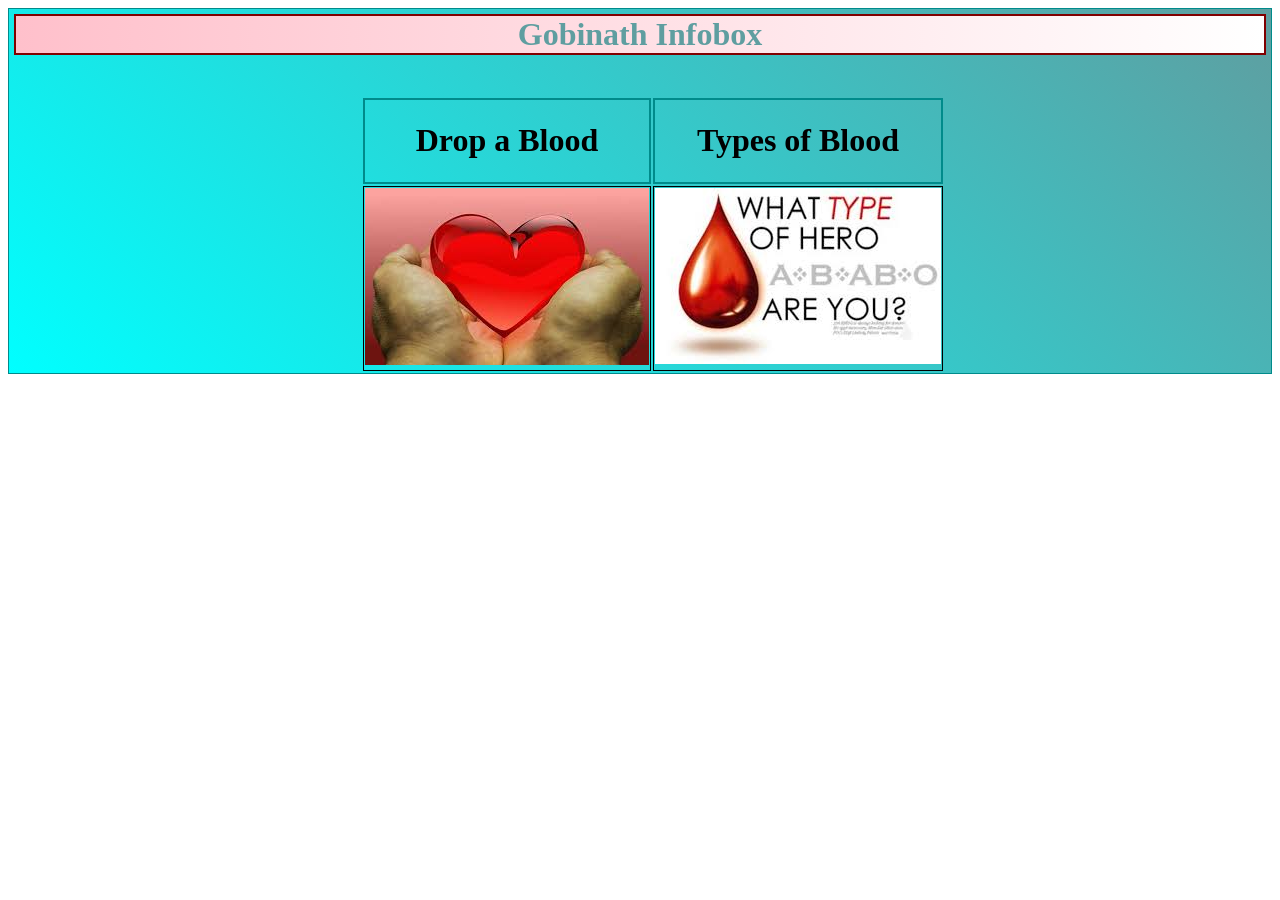
<file: index.html>
<!doctype html>
<html lang="en">
<head>
    <link rel="stylesheet" type="text/css" href="page.html">
    <link rel="stylesheet" type="text/css" href="page.css">
    <title>blood donors</title>
</head>
    <header>   
        <h1>Gobinath Infobox</h1> 
    </header>
<body>
    <table>
        <tr>
            <th><h1>Drop a Blood</h1></th><br>
            <th><h1>Types of Blood</h1></th>
        </tr>
        <tr>
            <td><a href="page.html"><img src="images/give.jpg" alt="bk"></a>
           </td><br>
            <td><a href="blood%20type.html"><img src="images/all%20type.jpg" alt="all type"></a></td>    
        </tr>
    </table>
 </body>
</html>
</file>
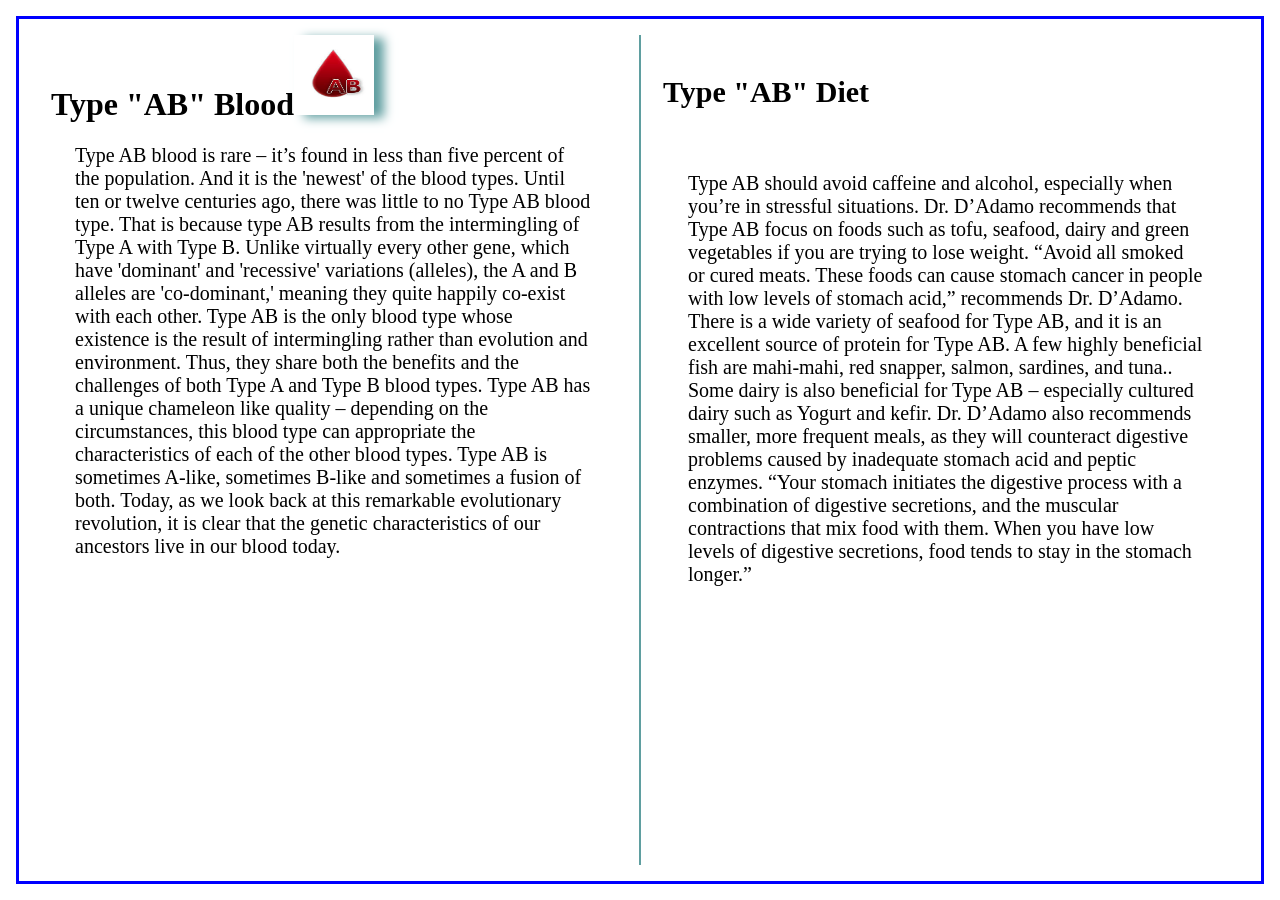
<file: ab.html>
<html lang="en">
    <head>
        <style>
            body{
    border: 3px solid blue;
    -webkit-column-count:2;
    -webkit-column-rule: 2px solid cadetblue;
    padding: 1em;
    margin: 1em;
}
body aside{
    float: right;
}
header img{
    box-shadow: 10px 3px 10px cadetblue;
}
        </style>
    </head>
    <body>
        <header>
        <h1 style="padding-left: .5em;">Type "AB" Blood<img style="height: 2.50em; width: 2.50em"src="images/ab.jpg"></h1>
        </header>
    
     <article>
          <blockquote style="font-size: 20px; padding-top: auto;">Type AB blood is rare – it’s found in less than five percent of the population. And it is the 'newest' of the blood types. Until ten or twelve centuries ago, there was little to no Type AB blood type. That is because type AB results from the intermingling of Type A with Type B. Unlike virtually every other gene, which have 'dominant' and 'recessive' variations (alleles), the A and B alleles are 'co-dominant,' meaning they quite happily co-exist with each other. Type AB is the only blood type whose existence is the result of intermingling rather than evolution and environment. Thus, they share both the benefits and the challenges of both Type A and Type B blood types. Type AB has a unique chameleon like quality – depending on the circumstances, this blood type can appropriate the characteristics of each of the other blood types. Type AB is sometimes A-like, sometimes B-like and sometimes a fusion of both. Today, as we look back at this remarkable evolutionary revolution, it is clear that the genetic characteristics of our ancestors live in our blood today.
         </blockquote>
        </article>
        <aside>
            <h1 style="padding-top: .5em; padding-left: .5em; font-size: 30px;">Type "AB" Diet</h1><br>
            <blockquote style="font-size: 20px; padding-top: auto;">
                Type AB should avoid caffeine and alcohol, especially when you’re in stressful situations. Dr. D’Adamo recommends that Type AB focus on foods such as tofu, seafood, dairy and green vegetables if you are trying to lose weight. “Avoid all smoked or cured meats. These foods can cause stomach cancer in people with low levels of stomach acid,” recommends Dr. D’Adamo. There is a wide variety of seafood for Type AB, and it is an excellent source of protein for Type AB. A few highly beneficial fish are mahi-mahi, red snapper, salmon, sardines, and tuna.. Some dairy is also beneficial for Type AB – especially cultured dairy such as Yogurt and kefir.

Dr. D’Adamo also recommends smaller, more frequent meals, as they will counteract digestive problems caused by inadequate stomach acid and peptic enzymes. “Your stomach initiates the digestive process with a combination of digestive secretions, and the muscular contractions that mix food with them. When you have low levels of digestive secretions, food tends to stay in the stomach longer.” 
            </blockquote>
        </aside>
    </body>
</html>
</file>
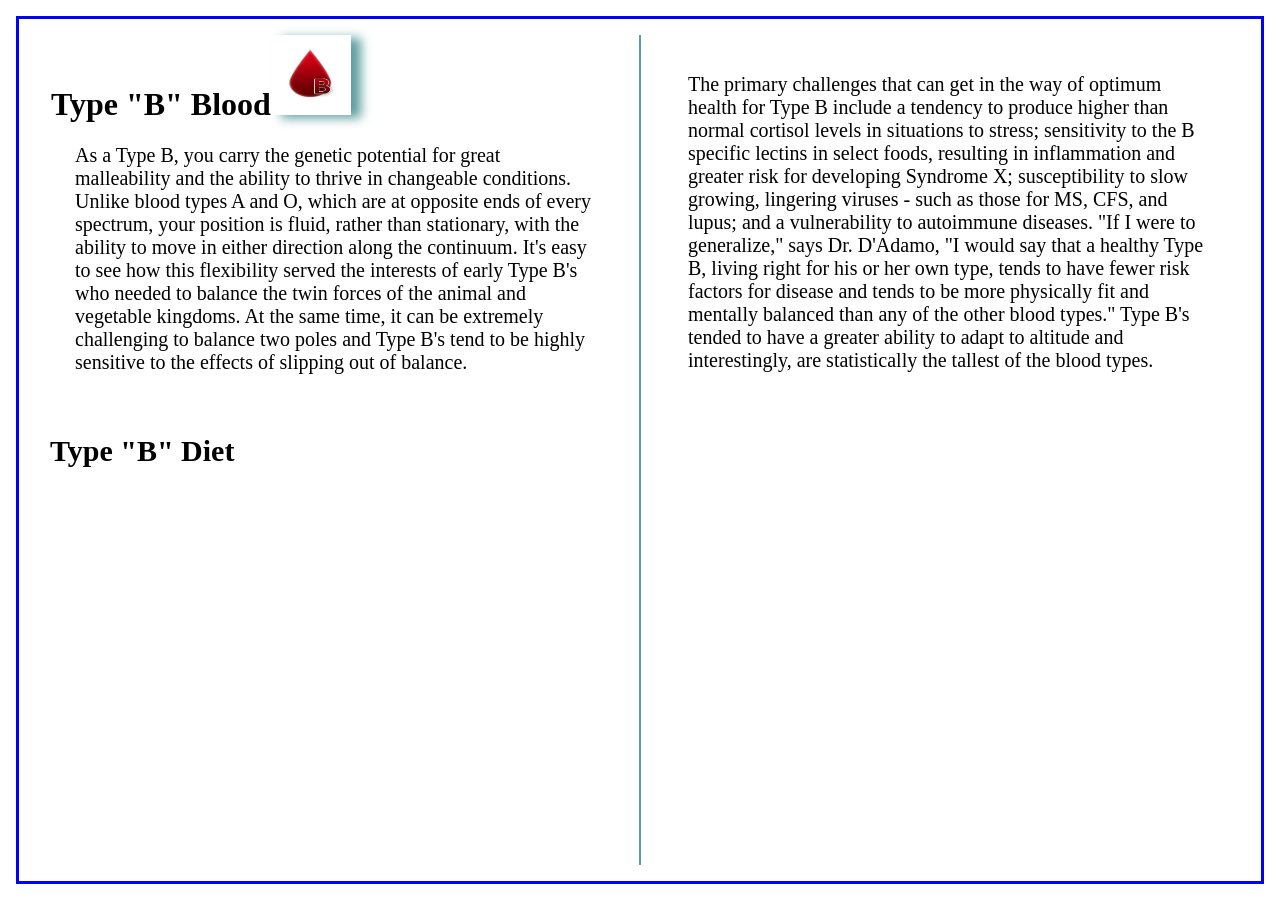
<file: b.html>
<html lang="en">
    <head>
        <link rel="stylesheet" href="b.css"> 
    </head>
    <body>
        <header>
        <h1 style="padding-left: .5em;">Type "B" Blood<img style="height: 2.50em; width: 2.50em"src="images/b%20type.jpg"></h1>
        </header>
    
     <article>
            <blockquote style="font-size: 20px; padding-top: auto;">As a Type B, you carry the genetic potential for great malleability and the ability to thrive in changeable conditions. Unlike blood types A and O, which are at opposite ends of every spectrum, your position is fluid, rather than stationary, with the ability to move in either direction along the continuum. It's easy to see how this flexibility served the interests of early Type B's who needed to balance the twin forces of the animal and vegetable kingdoms. At the same time, it can be extremely challenging to balance two poles and Type B's tend to be highly sensitive to the effects of slipping out of balance.
</blockquote></article>
        <aside>
          <h1 style="padding-top: .5em; padding-left: .5em; font-size: 30px;">Type "B" Diet</h1><br>
            <blockquote style="font-size: 20px; padding-top: auto;">The primary challenges that can get in the way of optimum health for Type B include a tendency to produce higher than normal cortisol levels in situations to stress; sensitivity to the B specific lectins in select foods, resulting in inflammation and greater risk for developing Syndrome X; susceptibility to slow growing, lingering viruses - such as those for MS, CFS, and lupus; and a vulnerability to autoimmune diseases. "If I were to generalize," says Dr. D'Adamo, "I would say that a healthy Type B, living right for his or her own type, tends to have fewer risk factors for disease and tends to be more physically fit and mentally balanced than any of the other blood types." Type B's tended to have a greater ability to adapt to altitude and interestingly, are statistically the tallest of the blood types.</blockquote>
        </aside>
    </body>
</html>
</file>
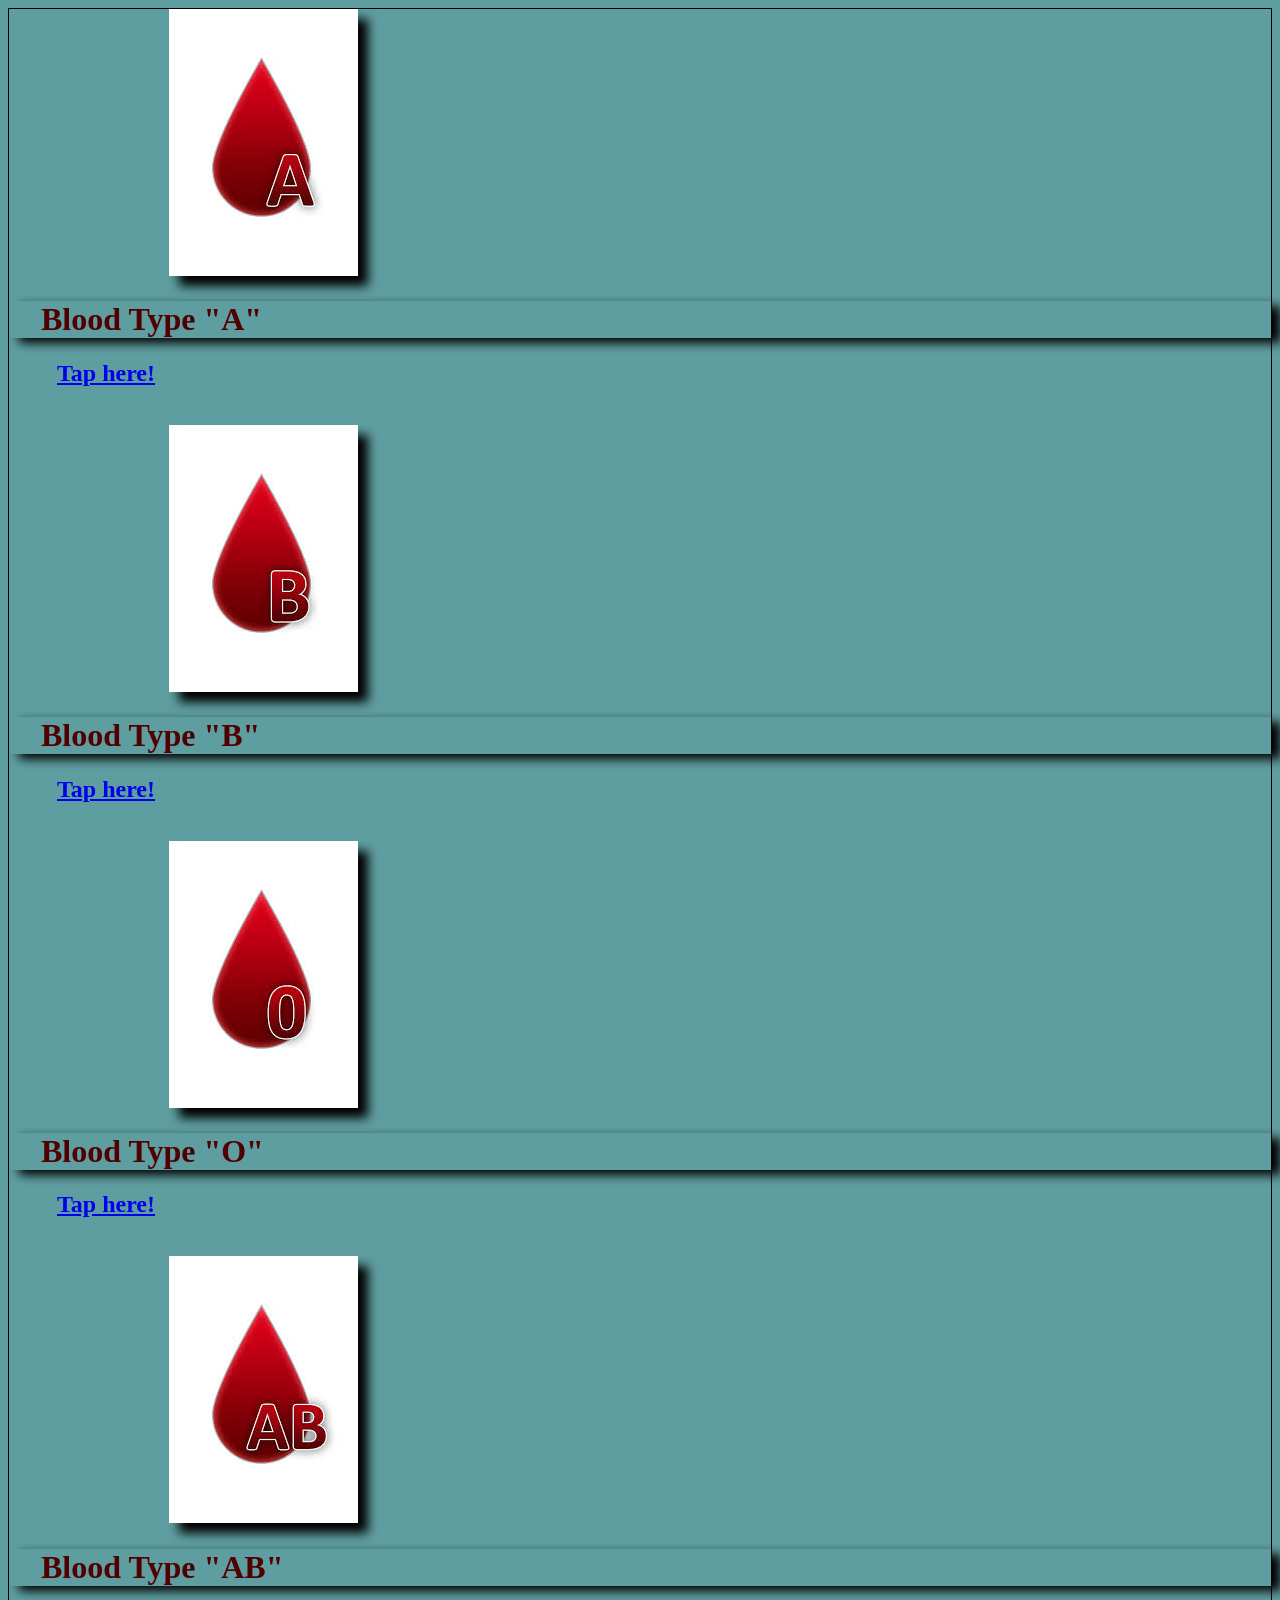
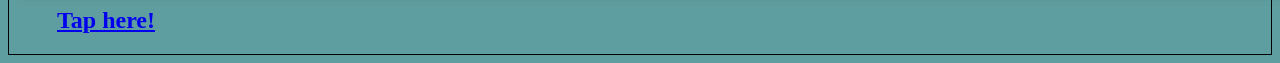
<file: blood type.html>
<!doctype html>
<html lang="en">
<head>
    <title>Blood Types</title>
    <link rel="stylesheet" href="blood%20type.css">
</head>
    
    <body>
     <header>
         <img src="images/a%20type.jpg">
         <h1>Blood Type "A"</h1>
         <a href="type%20a.html"><h2>Tap here!</h2></a>
         <br>
         <img src="images/b%20type.jpg">
         <h1>Blood Type "B"</h1>
         <a href="b.html"><h2>Tap here!</h2></a>
         <br>
         <img src="images/O%20type.jpg">
         <h1>Blood Type "O"</h1><a href="O.html"><h2>Tap here!</h2></a>
         <br>
         <img src="images/ab.jpg">
         <h1>Blood Type "AB"</h1><a href="ab.html"><h2>Tap here!</h2></a>
         </header>
</body>
    </html>
</file>
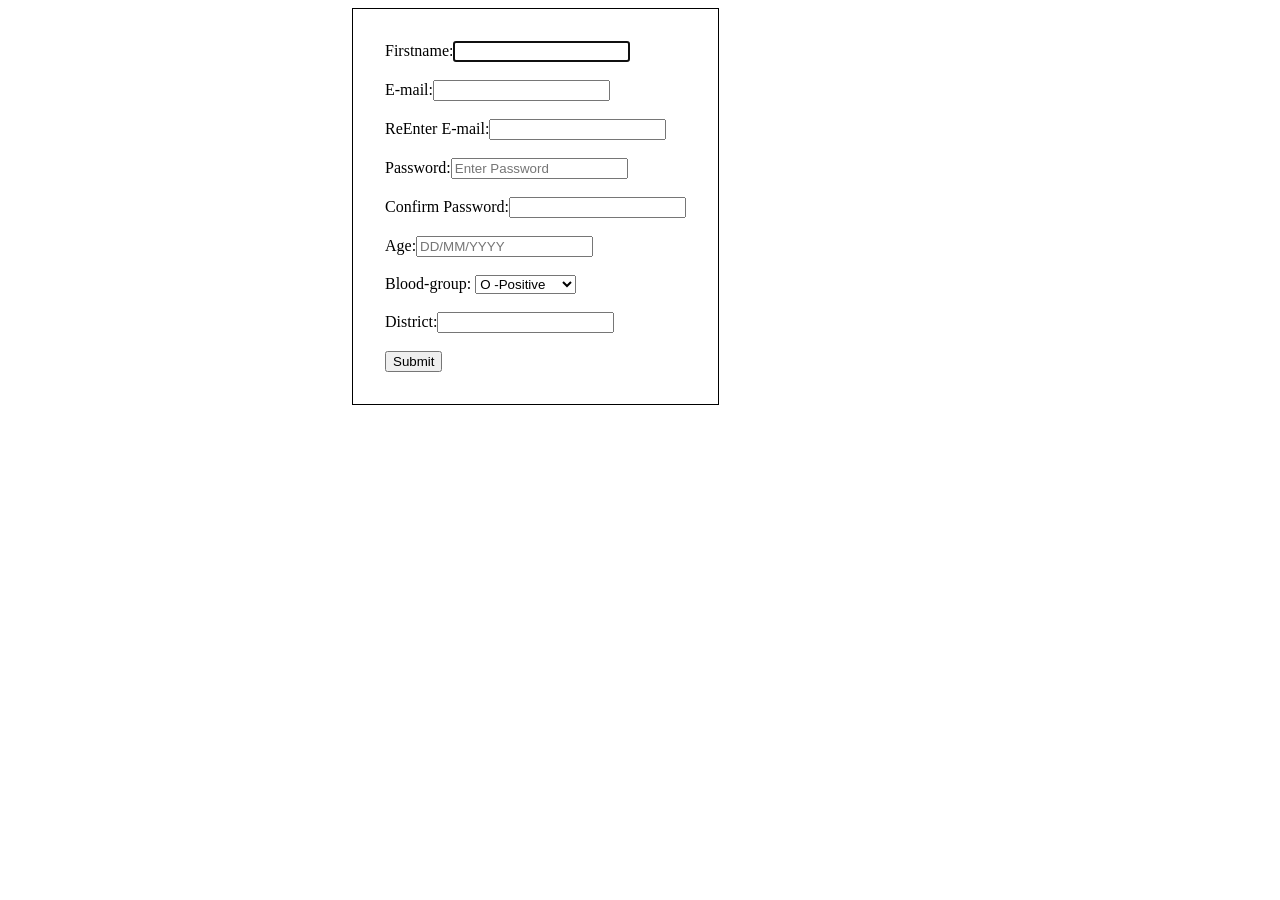
<file: join.html>
<!doctype html>
<html lang="en">
<head>
    <link rel="stylesheet" type="text/css" href="join.css">
    </head>
    <body>
      Firstname:<input type="text" name="Firstname" autofocus required><br><br>
      E-mail:<input type="email" name="E-mail" size="20" autofocus required><br><br>
      ReEnter E-mail:<input type="email" autofocus required><br><br>
      Password:<input type="password" name="Password" maxlength="8" placeholder="Enter Password" autofocus required><br><br>
      Confirm Password:<input type="password" maxlength="8"><br><br>
      Age:<input type="text" name="Age" placeholder="DD/MM/YYYY" autofocus><br><br>
      <label for="Blood-group:">Blood-group:</label>
        <select name="Blood-group" id="Blood-group">
        <option value="O+">O -Positive</option>
        <option value="O-">O -Negative</option>
        <option value="A+">A -Positive</option>
        <option value="A-">A -Negative</option>
        <option value="B+">B -Positive</option>
        <option value="B-">B -Negative</option>
        <option value="AB+">AB -Positive</option>
        <option value="AB-">AB -Negative</option>
        </select><br><br>
      District:<input type="text" name="District" autofocus><br><br>
        
        <a href="tq.html"><input type="submit" name="Submit" autofocus></a>
 </body>
<html>
</file>
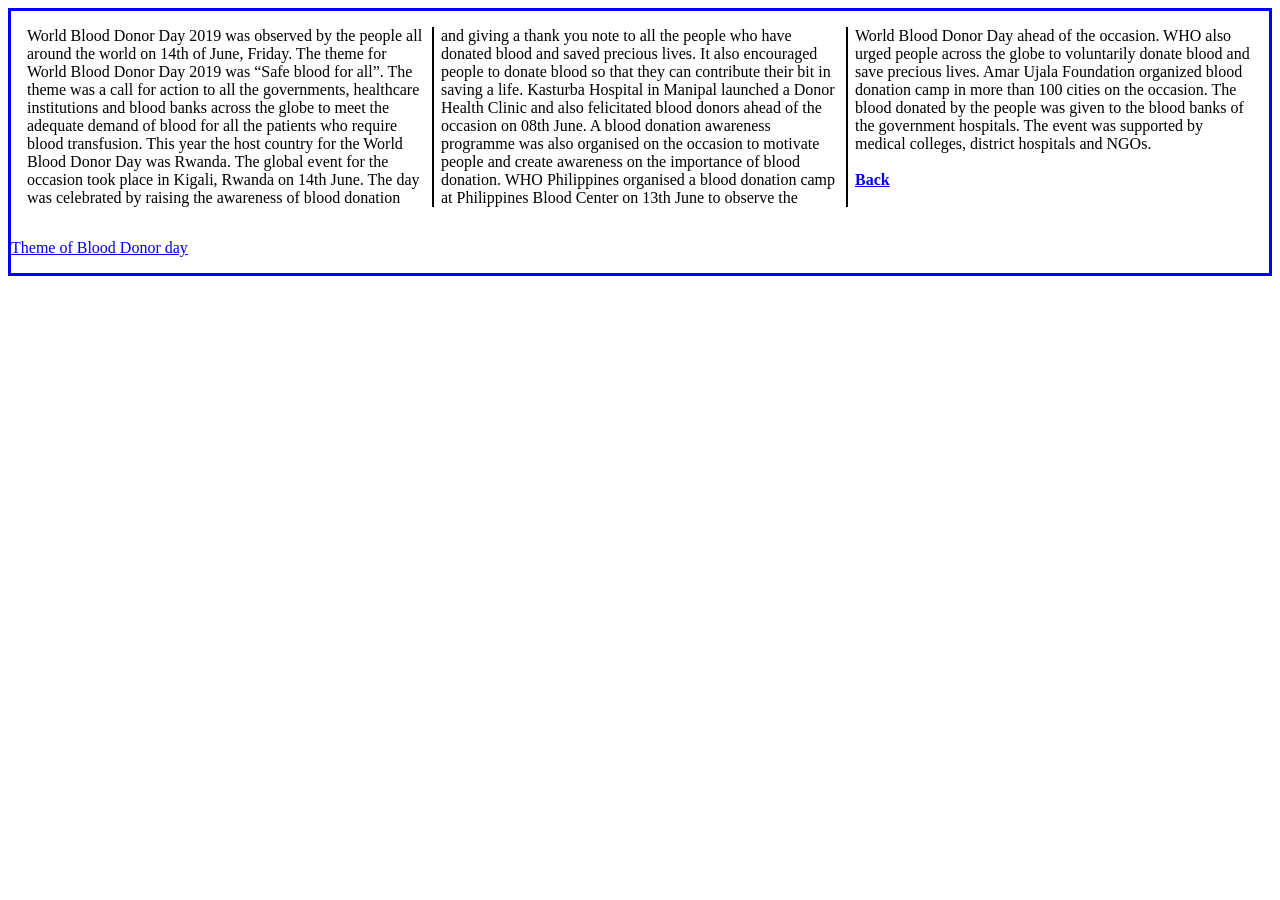
<file: next.html>
<!doctype html>
<html lang="en">
<head>
    <title>Content</title>
    <link rel="stylesheet" type="text/css" href="next.css">
    <link rel="stylesheet" href=>
 </head>
<body>
    <article>
World Blood Donor Day 2019 was observed by the people all around the world on 14th of June, Friday.
The theme for World Blood Donor Day 2019 was “Safe blood for all”. The theme was a call for action to all the governments, healthcare institutions and blood banks across the globe to meet the adequate demand of blood for all the patients who require blood transfusion.
This year the host country for the World Blood Donor Day was Rwanda. The global event for the occasion took place in Kigali, Rwanda on 14th June.
The day was celebrated by raising the awareness of blood donation and giving a thank you note to all the people who have donated blood and saved precious lives. It also encouraged people to donate blood so that they can contribute their bit in saving a life.
Kasturba Hospital in Manipal launched a Donor Health Clinic and also felicitated blood donors ahead of the occasion on 08th June. A blood donation awareness programme was also organised on the occasion to motivate people and create awareness on the importance of blood donation.
WHO Philippines organised a blood donation camp at Philippines Blood Center on 13th June to observe the World Blood Donor Day ahead of the occasion. WHO also urged people across the globe to voluntarily donate blood and save precious lives.
Amar Ujala Foundation organized blood donation camp in more than 100 cities on the occasion. The blood donated by the people was given to the blood banks of the government hospitals. The event was supported by medical colleges, district hospitals and NGOs.<br><br>
        <b><a href="index.html">Back</a></b>
            </article>
    </body>
    <footer>
        <p><a href="theme.html">Theme of Blood Donor day</a></p>
        </footer>
</html>
</file>
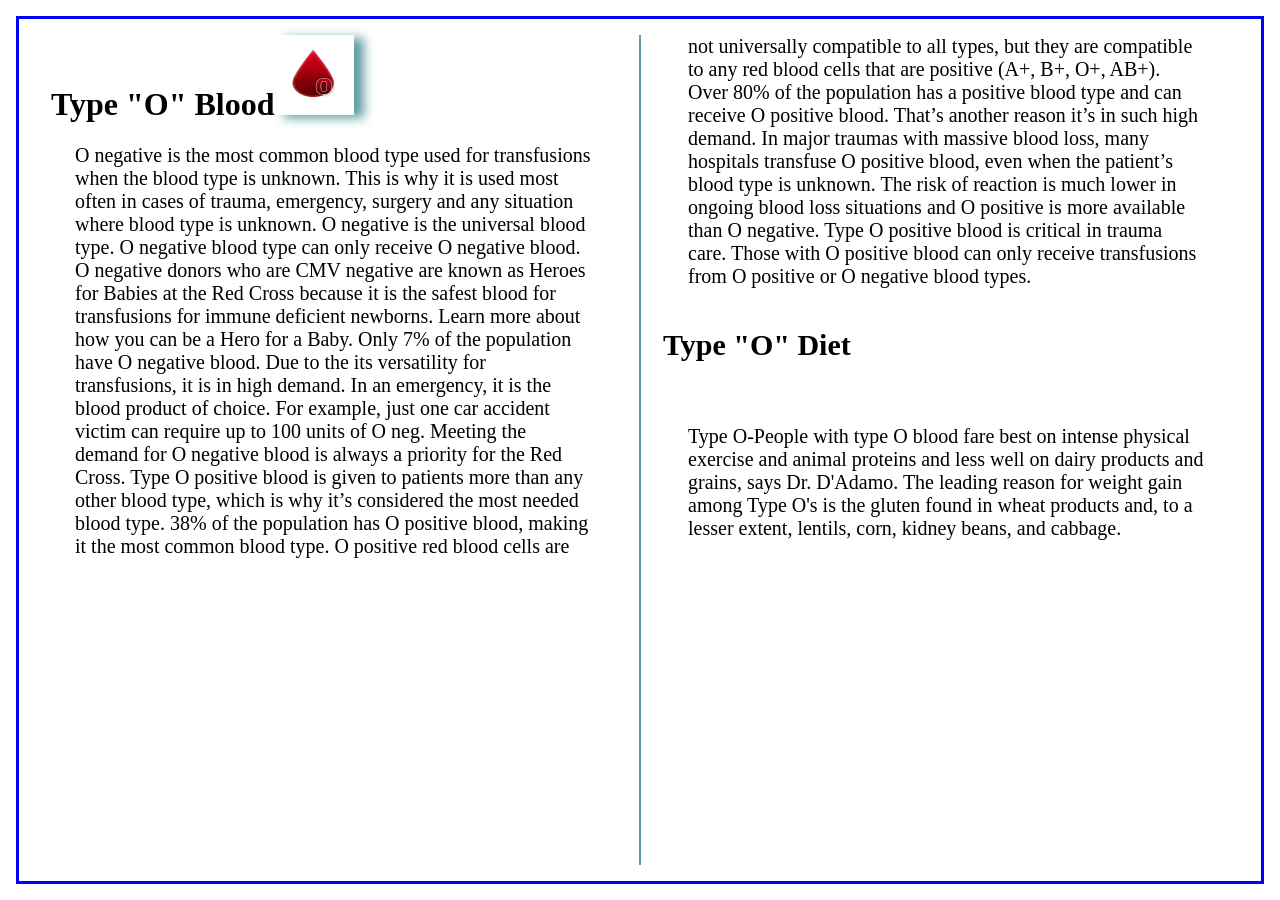
<file: O.html>
<html lang="en">
    <head>
        <style>
            body{
    border: 3px solid blue;
    -webkit-column-count:2;
    -webkit-column-rule: 2px solid cadetblue;
    padding: 1em;
    margin: 1em;
}
body aside{
    float: right;
}
header img{
    box-shadow: 10px 3px 10px cadetblue;
}
        </style>
    </head>
    <body>
        <header>
        <h1 style="padding-left: .5em;">Type "O" Blood<img style="height: 2.50em; width: 2.50em"src="images/O.jpg"></h1>
        </header>
    
     <article>
          <blockquote style="font-size: 20px; padding-top: auto;">O negative is the most common blood type used for transfusions when the blood type is unknown.  This is why it is used most often in cases of trauma, emergency, surgery and any situation where blood type is unknown.  O negative is the universal blood type.
O negative blood type can only receive O negative blood.  
O negative donors who are CMV negative are known as Heroes for Babies at the Red Cross because it is the safest blood for transfusions for immune deficient newborns. Learn more about how you can be a Hero for a Baby.
Only 7% of the population have O negative  blood. Due to the its versatility for transfusions, it is in high demand.  In an emergency, it is the blood product of choice. For example, just one car accident victim can require up to 100 units of O neg. Meeting the demand for O negative blood is always a priority for the Red Cross. 

Type O positive blood is given to patients more than any other blood type, which is why it’s considered the most needed blood type.
38% of the population has O positive blood, making it the most common blood type.
O positive red blood cells are not universally compatible to all types, but they are compatible to any red blood cells that are positive (A+, B+, O+, AB+).
Over 80% of the population has a positive blood type and can receive O positive blood. That’s another reason it’s in such high demand.
In major traumas with massive blood loss, many hospitals transfuse O positive blood, even when the patient’s blood type is unknown. The risk of reaction is much lower in ongoing blood loss situations and O positive is more available than O negative. Type O positive blood is critical in trauma care.
Those with O positive blood can only receive transfusions from O positive or O negative blood types.
         </blockquote>
        </article>
        <aside>
           <h1 style="padding-top: .5em; padding-left: .5em; font-size: 30px;">Type "O" Diet</h1><br> 
            <blockquote style="font-size: 20px; padding-top: auto;">Type O-People with type O blood fare best on intense physical exercise and animal proteins and less well on dairy products and grains, says Dr. D'Adamo. The leading reason for weight gain among Type O's is the gluten found in wheat products and, to a lesser extent, lentils, corn, kidney beans, and cabbage.
            </blockquote>
        </aside>
    </body>
</html>
</file>
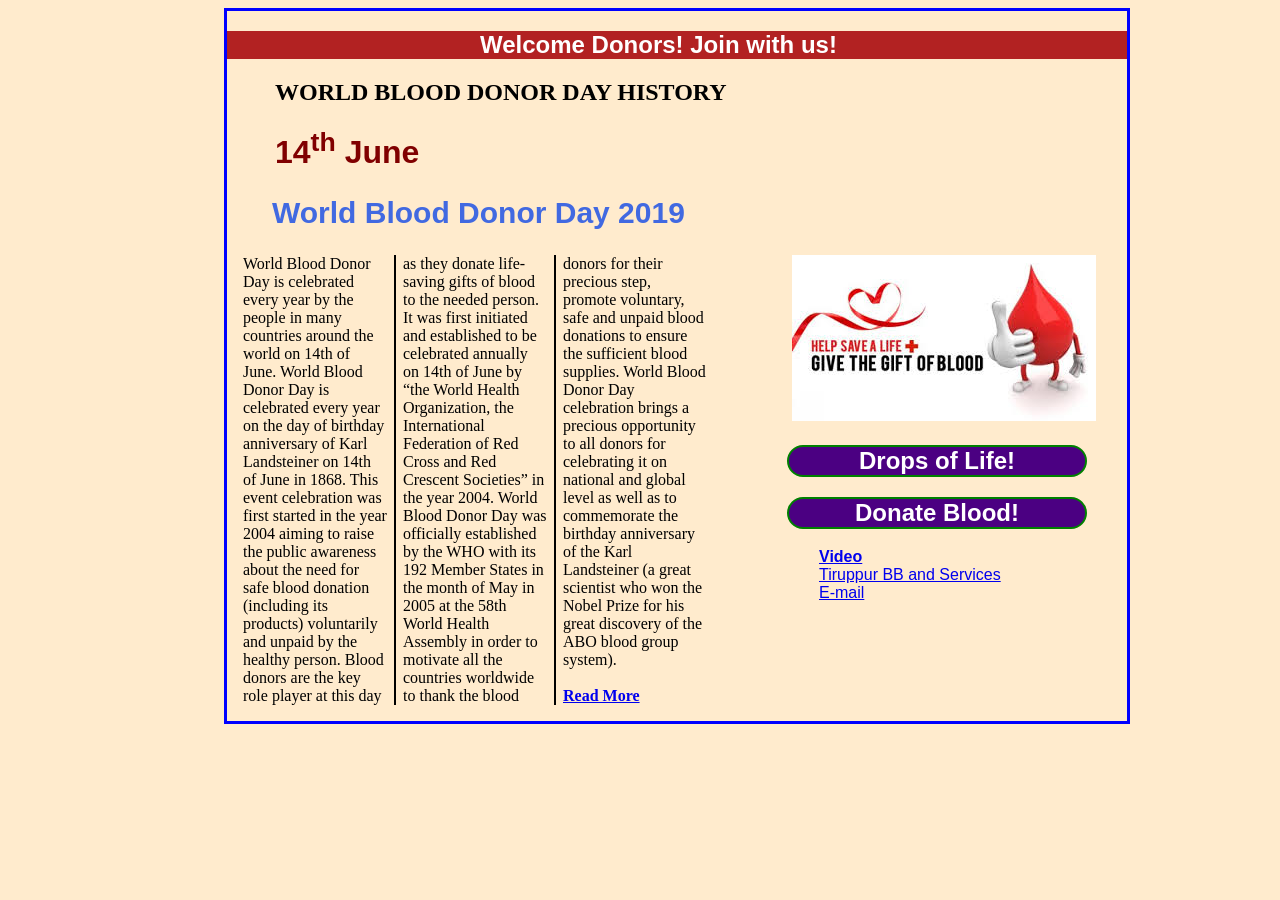
<file: page.html>
<!doctype html>
<html lang="en">
    <head>
        <title>blood donors</title>
        <link rel="favicon" href="images/blood%20donate.jpg">
        <link rel="stylesheet" type="text/css" href="styles/main.css">
        <meta charset="utf-8" charset="utf-8" name="viewport" content="width=device-width, initial-scale=1">
    </head>
    <body>
        <section>
        <blockquote><h1 style="color: white;">Welcome Donors! Join with us!</h1></blockquote>
            </section>
        <main>
            <h2>WORLD BLOOD DONOR DAY HISTORY</h2>
            </main>
        
        <h1 style="font-size: 30px border-bottom:2px; color: #800000; padding-left: 1.5em;">14<sup>th</sup> June</h1><h2 style="font-size: 30px; padding-left: 1.5em;">World Blood Donor Day 2019</h2>
        
            <aside>
                <img style="padding-left: 5px;" src="images/donate.jpg">
        <header>
        <h1 style="color: white">Drops of Life!</h1><h1 style="color: white">Donate Blood!</h1>
        </header>
        
        <b><a href="Blood_Donation_Campaign_Theme..2015_2016_2017(720p).mp4">Video</a></b><br>
                
        <a class= "nav-link dropdown-toggle" href="https://www.tiruppuronline.in/city-guide/blood-banks-in-tirupur">Tiruppur BB and Services</a><br>
                
         <a href="https://accounts.google.com/ServiceLogin/identifier?service=mail&passive=true&rm=false&continue=https%3A%2F%2Fmail.google.com%2Fmail%2F&ss=1&scc=1&ltmpl=default&ltmplcache=2&emr=1&osid=1&flowName=GlifWebSignIn&flowEntry=ServiceLogin">E-mail</a>
    </aside>
        
       <article>
        World Blood Donor Day is celebrated every year by the people in many countries around the world on 14th of June. World Blood Donor Day is celebrated every year on the day of birthday anniversary of Karl Landsteiner on 14th of June in 1868. This event celebration was first started in the year 2004 aiming to raise the public awareness about the need for safe blood donation (including its products) voluntarily and unpaid by the healthy person. Blood donors are the key role player at this day as they donate life-saving gifts of blood to the needed person.
        
        It was first initiated and established to be celebrated annually on 14th of June by “the World Health Organization, the International Federation of Red Cross and Red Crescent Societies” in the year 2004. World Blood Donor Day was officially established by the WHO with its 192 Member States in the month of May in 2005 at the 58th World Health Assembly in order to motivate all the countries worldwide to thank the blood donors for their precious step, promote voluntary, safe and unpaid blood donations to ensure the sufficient blood supplies.
        World Blood Donor Day celebration brings a precious opportunity to all donors for celebrating it on national and global level as well as to commemorate the birthday anniversary of the Karl Landsteiner (a great scientist who won the Nobel Prize for his great discovery of the ABO blood group system).<br><br>
        <b><a href="next.html">Read More</a></b>
        </article>
    </body>
</html>
</file>
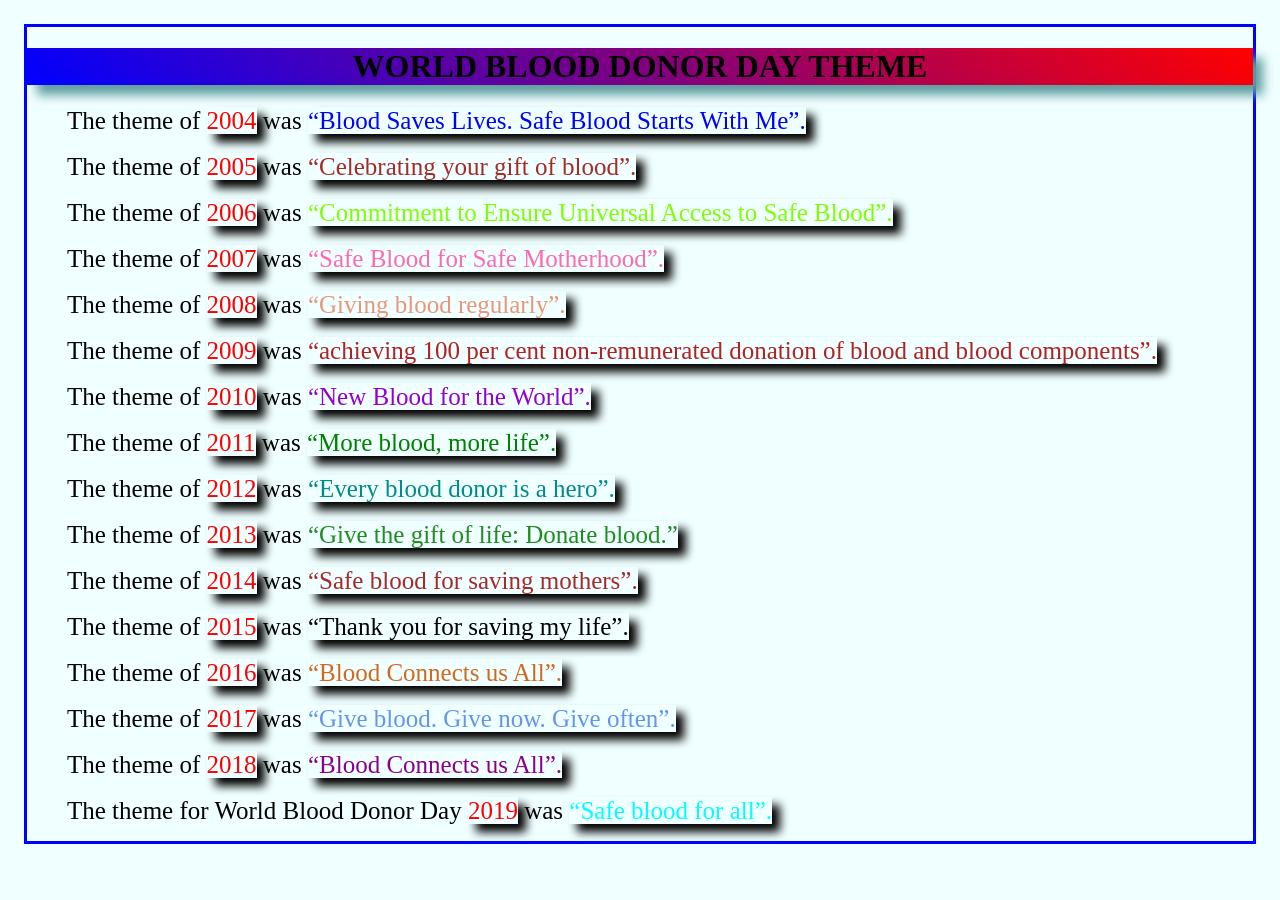
<file: theme.html>
<!doctype html>
<html lang="en">
    <head>
    <title>Theme of Blood Donation</title>
        <link rel="stylesheet" type="text/css" href="theme.css">
    </head>
    <body>
        <header>
            <h1>WORLD BLOOD DONOR DAY THEME</h1>     
        </header>
        <article>
            <ul>
                <li> The theme of <span>2004</span> was <span style="color: blue;">“Blood Saves Lives. Safe Blood Starts With Me”.</span></li><br>
                <li>The theme of <span>2005</span> was <span style="color: brown;">“Celebrating your gift of blood”.</span></li><br>
                <li>The theme of <span>2006</span> was <span style="color: chartreuse;">“Commitment to Ensure Universal Access to Safe Blood”.</span></li><br>
                <li> The theme of <span>2007</span> was <span style="color: hotpink;">“Safe Blood for Safe Motherhood”.</span></li><br>
                <li>The theme of <span>2008</span> was <span style="color: darksalmon;">“Giving blood regularly”.</span></li><br>
                <li>The theme of <span>2009</span> was <span style="color: firebrick;">“achieving 100 per cent non-remunerated donation of blood and blood components”.</span></li><br>
                <li> The theme of <span>2010</span> was <span style="color: darkviolet;">“New Blood for the World”.</span></li><br>
                <li> The theme of <span>2011</span> was <span style="color: green;">“More blood, more life”.</span></li><br>
                <li>The theme of <span>2012</span> was <span style="color: darkcyan;">“Every blood donor is a hero”.</span></li><br>
                <li> The theme of <span>2013</span> was <span style="color: forestgreen;">“Give the gift of life: Donate blood.”</span></li><br>
                <li> The theme of <span>2014</span> was <span style="color: brown;">“Safe blood for saving mothers”.</span></li><br>
                <li> The theme of <span>2015</span> was <span style="color: currentColor;">“Thank you for saving my life”.</span></li><br>
                <li> The theme of <span>2016</span> was <span style="color: chocolate;">“Blood Connects us All”.</span></li><br>
                <li> The theme of <span>2017</span> was <span style="color: cornflowerblue;">“Give blood. Give now. Give often”.</span></li><br>
                <li> The theme of <span>2018</span> was <span style="color: darkmagenta;">“Blood Connects us All”.</span></li><br>
                <li> The theme for World Blood Donor Day <span>2019</span> was <span style="color: aqua;">“Safe blood for all”.</span></li>
            </ul>
        </article>
    </body>
</html>
</file>
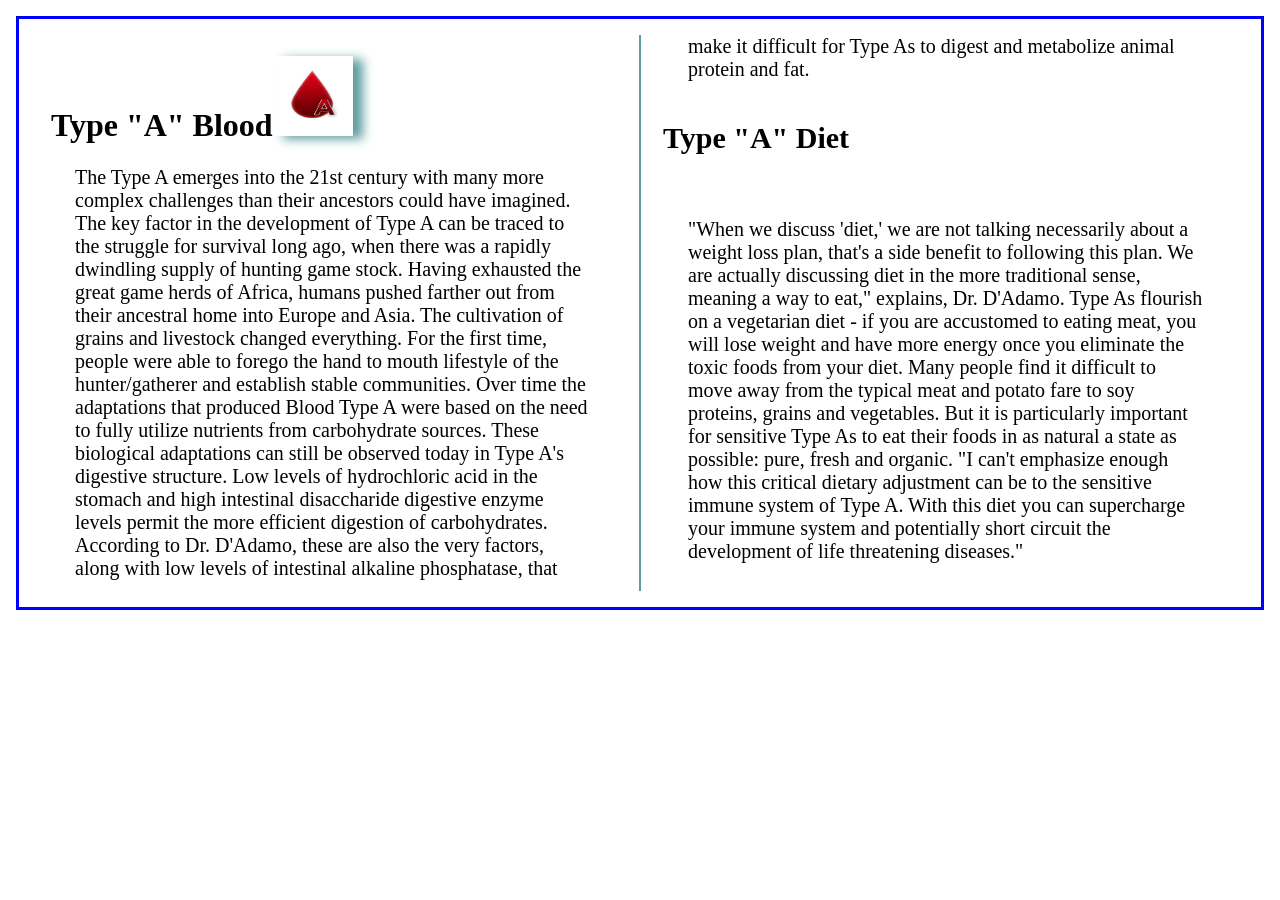
<file: type a.html>
<!doctype html>
<html lang="en">
<head>
    <title> Blood type "A"</title>
    <link rel="stylesheet" href="type%20a.css">
    </head>
    <body>
        <header>
           <h1 style="padding-left: .5em;">Type "A" Blood<img style="height: 2.50em; width: 2.50em"src="images/a%20type.jpg"></h1>
        </header>
        <article>
            <blockquote style="font-size: 20px;">The Type A emerges into the 21st century with many more complex challenges than their ancestors could have imagined. The key factor in the development of Type A can be traced to the struggle for survival long ago, when there was a rapidly dwindling supply of hunting game stock. Having exhausted the great game herds of Africa, humans pushed farther out from their ancestral home into Europe and Asia. The cultivation of grains and livestock changed everything. For the first time, people were able to forego the hand to mouth lifestyle of the hunter/gatherer and establish stable communities. Over time the adaptations that produced Blood Type A were based on the need to fully utilize nutrients from carbohydrate sources. These biological adaptations can still be observed today in Type A's digestive structure. Low levels of hydrochloric acid in the stomach and high intestinal disaccharide digestive enzyme levels permit the more efficient digestion of carbohydrates. According to Dr. D'Adamo, these are also the very factors, along with low levels of intestinal alkaline phosphatase, that make it difficult for Type As to digest and metabolize animal protein and fat. </blockquote></article>
        <aside>
          <h1 style="padding-top: .5em; padding-left: .5em; font-size: 30px;">Type "A" Diet</h1><br>
<blockquote style="font-size: 20px; padding-top: auto;">"When we discuss 'diet,' we are not talking necessarily about a weight loss plan, that's a side benefit to following this plan. We are actually discussing diet in the more traditional sense, meaning a way to eat," explains, Dr. D'Adamo. Type As flourish on a vegetarian diet - if you are accustomed to eating meat, you will lose weight and have more energy once you eliminate the toxic foods from your diet. Many people find it difficult to move away from the typical meat and potato fare to soy proteins, grains and vegetables. But it is particularly important for sensitive Type As to eat their foods in as natural a state as possible: pure, fresh and organic. "I can't emphasize enough how this critical dietary adjustment can be to the sensitive immune system of Type A. With this diet you can supercharge your immune system and potentially short circuit the development of life threatening diseases."</blockquote>
         </aside>
    </body>
</html>
</file>
<file: page.css>
header h1{
    color: cadetblue;
    text-align: center;
    border: 2px solid #800000;
    background-color: white;
    margin: 5px;
    background: linear-gradient(90deg, pink, white);
}
body{
    border: 1px solid darkcyan;
    background: linear-gradient(45deg, cyan, cadetblue);
}
html{
    background-color: white;
}
table{
    padding-left: 22em;
}
th{
   border: 2px solid darkcyan;
}
td{
  border: .5px solid black;
}
</file>
<file: b.css>
body{
    border: 3px solid blue;
    -webkit-column-count:2;
    -webkit-column-rule: 2px solid cadetblue;
    padding: 1em;
    margin: 1em;
}
body aside{
    float: right;
}
header img{
    box-shadow: 10px 3px 10px cadetblue;
}
</file>
<file: join.css>
body{
    border: 1px solid black;
    margin-left: 22em;
    float:left;
    padding: 2em;
}
</file>
<file: next.css>
article{
    column-count: 3;
    column-rule: 2px solid black;
    padding: 1em;
}
body{
    border: 3px solid blue;
}
/*footer{
    padding-bottom: .5em;
    padding-left: 8em;
    font-size: 3em;
}*/
a:hover{
    color: red;
}
</file>
<file: styles/main.css>
body{
    font-family: Arial, Helvetica, sans-serif, timesnewroman;
    max-width: 900px;
    margin-left: 14em;
    border: 3px solid blue;
}
section blockquote{
    color: white;
    border: .3em hidden;
    padding-left: 200px;
    margin-left: 0px;
    margin-right: 0px;
    background-color: firebrick;
}
section h1{
    margin-right: 10px;
    margin-left: 5px;
    padding-left: 2em;
}
html{
    background-size:auto;
    background-color: blanchedalmond;
}
header h1{ 
    background-color: indigo;
    border: 2px solid green; 
    border-radius: 20px;
    text-align: center;
    color: red;
   /* padding-left: 1em;
    margin-left: 2em;*/
    
}
aside{
    height: 250px;
    width: 300px;
    float: right;
    margin-bottom: 20em;
    padding-right: 20px;
    margin-right: 20px;
    margin-left: 5em
}

aside a{
    margin-left: 2em;
}
aside img{
    padding-left: 4em;
    
}
article h1,h2{
  color: royalblue;
}
article p{
    padding-left: 2.5em;
    padding-bottom: 1em;
    
}
article {
    -webkit-column-count: 3;
    -webkit-column-rule: 2px solid black;
    padding-bottom: 1em;
    font-family: timesnewroman;
    padding-left: 1em;
}
main h2{
    color: black;
    font-family:  serif;
    padding-left: 2em;
}
a{
    max-height: 20em;
    margin-top: 2em;
}
a:hover, a:focus{
    font-style: italic;
    color: #800000;
}
</file>
<file: theme.css>
body article ul li{
    list-style-type: none;
}
header{
    text-align: center;
    box-shadow: 10px 10px 10px cadetblue;
    background: linear-gradient(40deg, blue, red);
}
body{
    border: 3px solid blue;
    background-color:azure;
}
article li{
    font-size: 25px;
}
span{
    color: red;
    box-shadow: 8px 8px 10px black;
}
blockquote{
    color: aqua;
}
html{
    margin: 1em;
}
</file>
